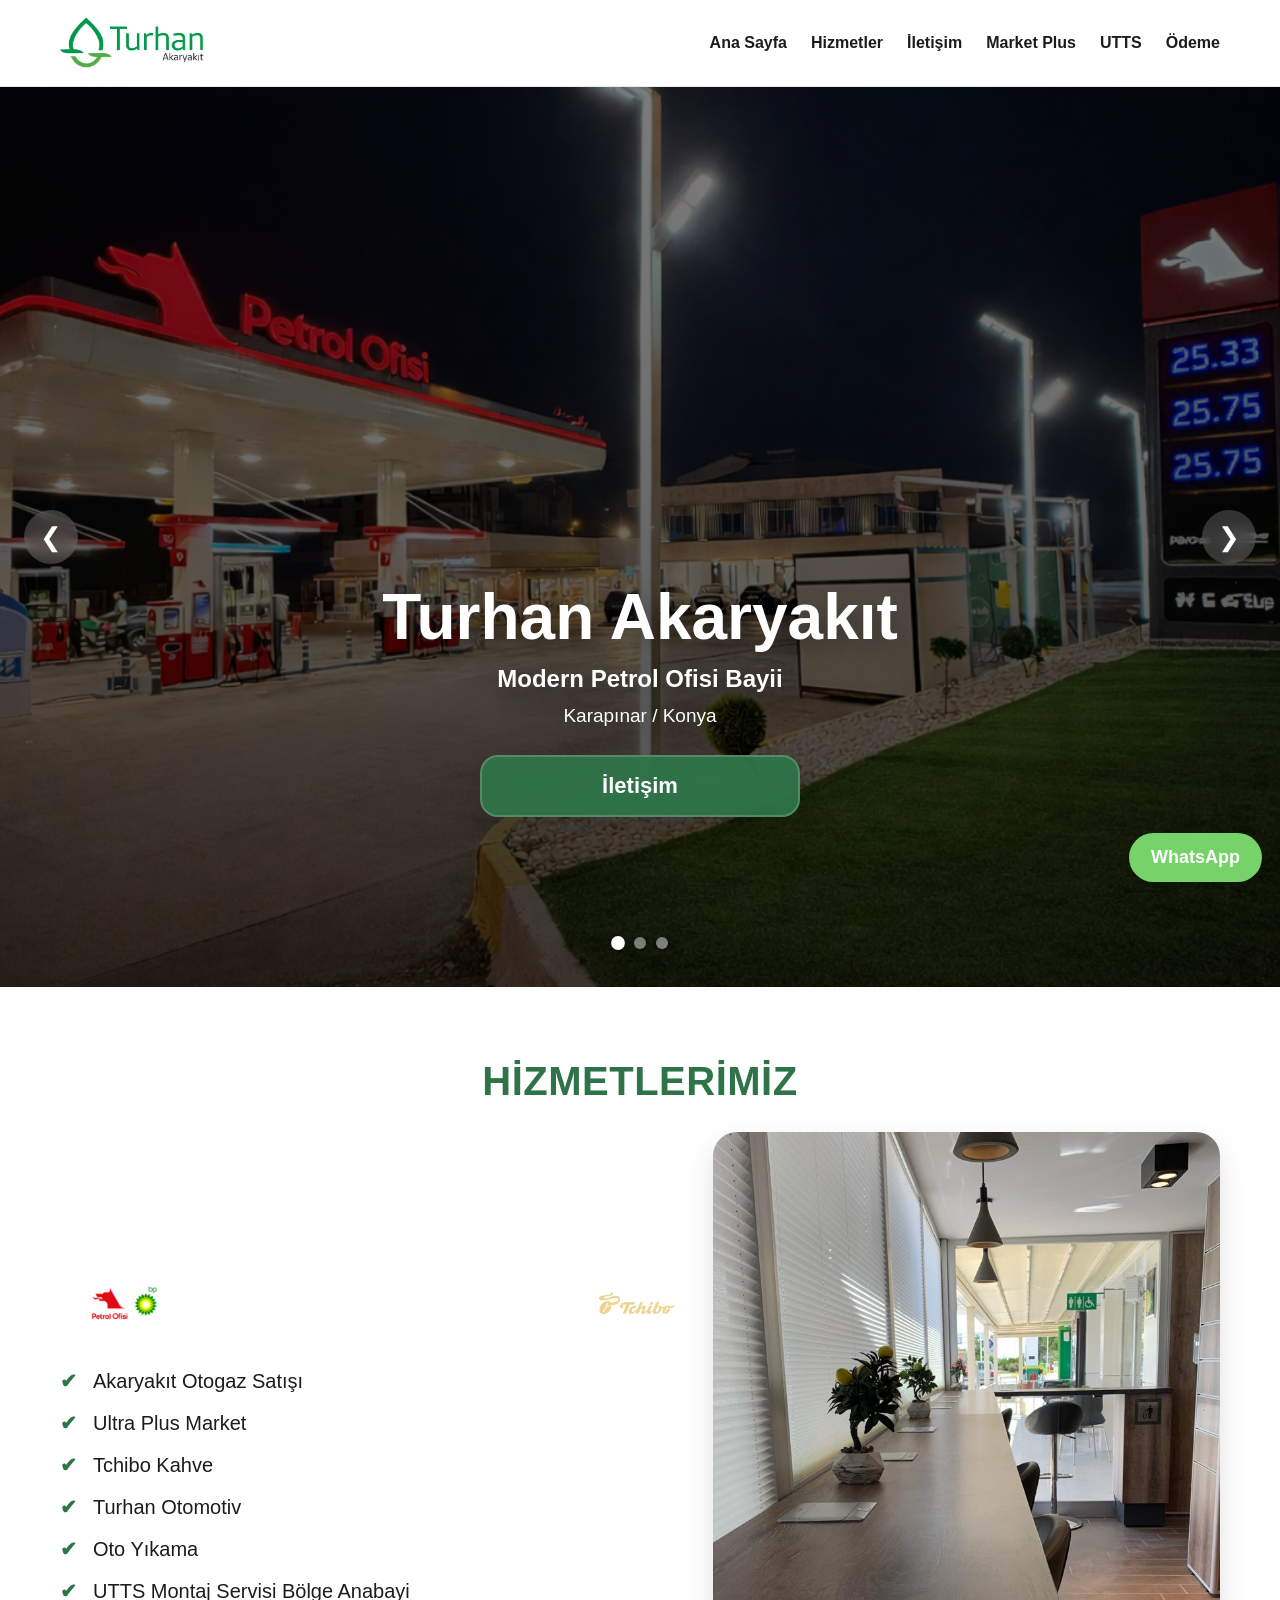
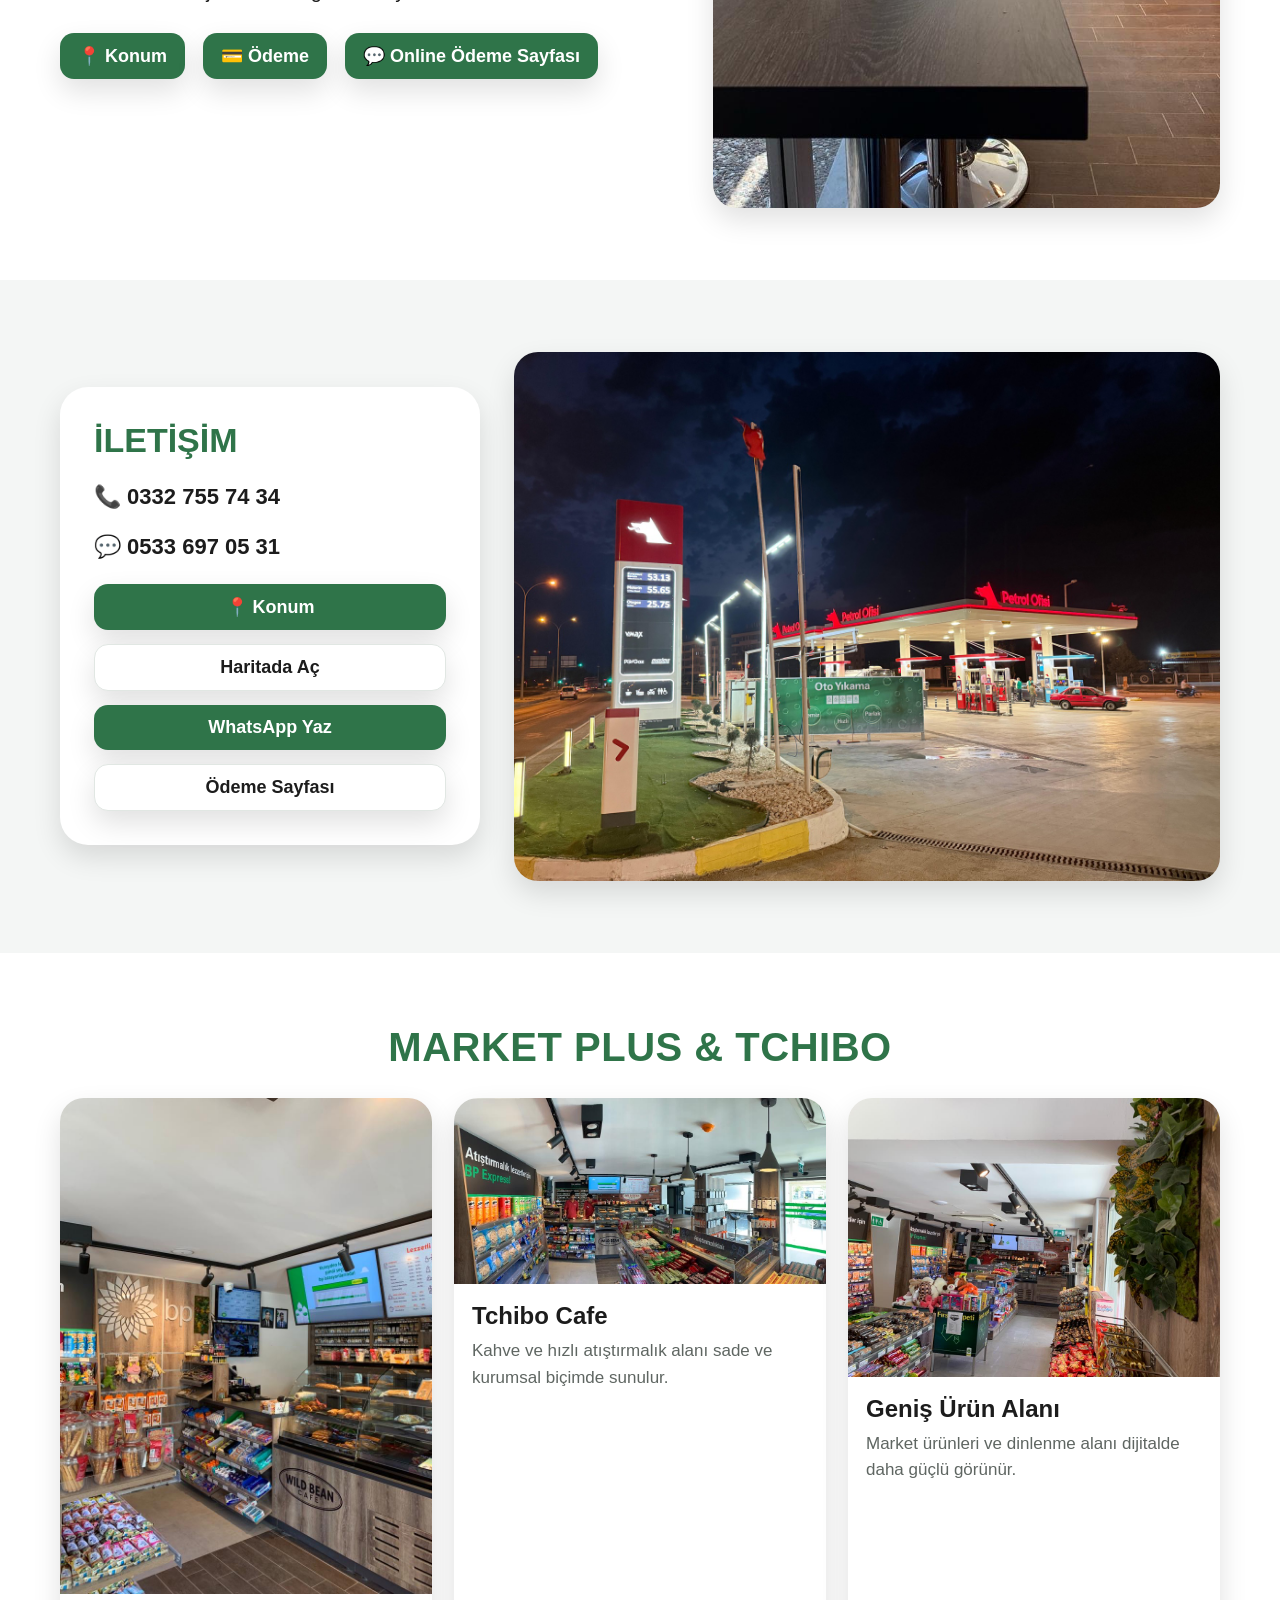
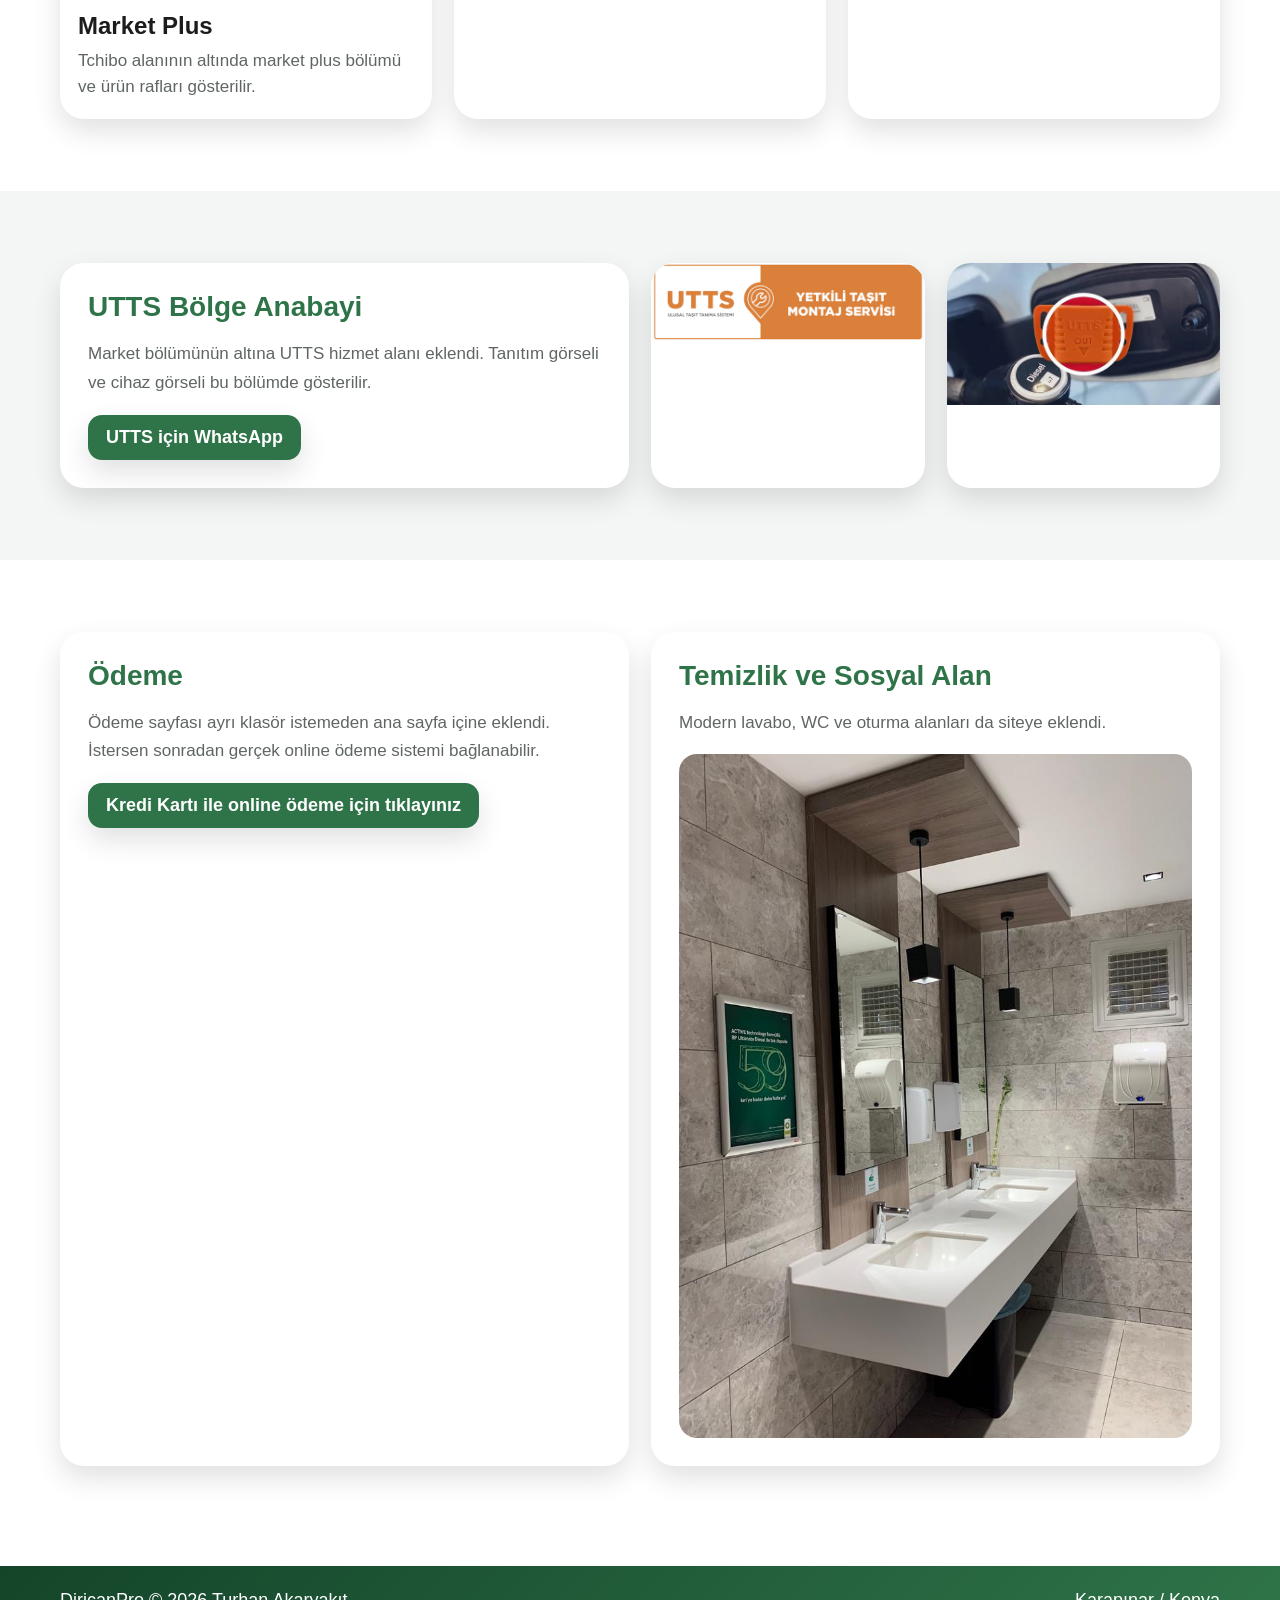
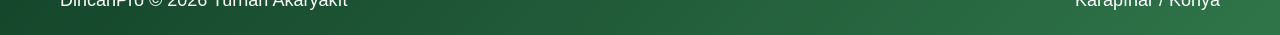
<file: index.html>
<!DOCTYPE html>
<html lang="tr">
<head>
  <meta charset="UTF-8">
  <meta name="viewport" content="width=device-width, initial-scale=1.0">
  <title>Turhan Akaryakıt | Karapınar / Konya</title>
  <meta name="description" content="Turhan Akaryakıt - Akaryakıt, Market Plus, Tchibo, UTTS ve iletişim bilgileri.">
  <style>
    :root{
      --green:#2f7449;
      --green-dark:#245d3a;
      --bg:#f4f6f5;
      --text:#1c1c1c;
      --muted:#5f6662;
      --radius:24px;
      --shadow:0 12px 28px rgba(0,0,0,.12);
    }

    *{box-sizing:border-box}
    html{scroll-behavior:smooth}
    body{margin:0;font-family:Arial,Helvetica,sans-serif;background:#fff;color:var(--text)}
    img{max-width:100%;display:block}
    a{text-decoration:none;color:inherit}
    .container{width:min(1160px,92%);margin:auto}

    .topbar{
      position:sticky;
      top:0;
      z-index:30;
      background:rgba(255,255,255,.95);
      backdrop-filter:blur(10px);
      border-bottom:1px solid #e8ece9;
    }
    .topbar-inner{
      display:flex;
      align-items:center;
      justify-content:space-between;
      padding:14px 0;
      gap:16px;
    }
    .logo img{height:58px;width:auto}
    .nav{display:flex;gap:24px;align-items:center;font-weight:700}
    .nav a:hover{color:var(--green)}
    .menu-btn{
      display:none;
      border:0;
      background:#eef3ef;
      color:#4c8be7;
      border-radius:16px;
      padding:12px 14px;
      font-size:22px;
      cursor:pointer;
    }

    .hero{
      position:relative;
      min-height:900px;
      overflow:hidden;
      background:#000;
    }
    .hero-slider{
      position:absolute;
      inset:0;
      z-index:0;
    }
    .hero-slide{
      position:absolute;
      inset:0;
      opacity:0;
      transition:opacity 1s ease;
    }
    .hero-slide.active{opacity:1}
    .hero-slide img{
      width:100%;
      height:100%;
      object-fit:cover;
      object-position:center center;
      filter:brightness(.55);
      transform:scale(1.03);
      transition:transform 6s ease;
    }
    .hero-slide.active img{
      transform:scale(1);
    }
    .hero-overlay{
      position:absolute;
      inset:0;
      z-index:1;
      background:linear-gradient(to bottom, rgba(0,0,0,.12) 0%, rgba(0,0,0,.20) 35%, rgba(0,0,0,.48) 100%);
    }
    .hero-content{
      position:relative;
      z-index:2;
      min-height:900px;
      display:flex;
      flex-direction:column;
      align-items:center;
      justify-content:flex-end;
      text-align:center;
      color:#fff;
      padding:0 0 170px;
    }
    .hero h1{
      font-size:64px;
      line-height:1.05;
      margin:0 0 14px;
      text-shadow:0 8px 24px rgba(0,0,0,.35);
    }
    .hero h2{
      font-size:24px;
      margin:0 0 12px;
      text-shadow:0 8px 24px rgba(0,0,0,.35);
    }
    .hero p{
      font-size:19px;
      margin:0 0 28px;
      text-shadow:0 8px 24px rgba(0,0,0,.35);
    }
    .hero .cta{
      display:inline-flex;
      align-items:center;
      justify-content:center;
      min-width:320px;
      max-width:90%;
      padding:16px 28px;
      font-size:22px;
      font-weight:800;
      border-radius:18px;
      background:rgba(47,116,73,.95);
      color:#fff;
      box-shadow:var(--shadow);
      border:2px solid rgba(255,255,255,.18);
    }

    .hero-arrow{
      position:absolute;
      top:50%;
      transform:translateY(-50%);
      z-index:3;
      width:54px;
      height:54px;
      border:none;
      border-radius:50%;
      background:rgba(255,255,255,.18);
      color:#fff;
      font-size:26px;
      cursor:pointer;
      backdrop-filter:blur(8px);
      transition:.2s ease;
    }
    .hero-arrow:hover{background:rgba(255,255,255,.28)}
    .hero-arrow.prev{left:24px}
    .hero-arrow.next{right:24px}

    .hero-dots{
      position:absolute;
      left:50%;
      bottom:38px;
      transform:translateX(-50%);
      z-index:3;
      display:flex;
      gap:10px;
    }
    .hero-dot{
      width:12px;
      height:12px;
      border-radius:50%;
      border:none;
      background:rgba(255,255,255,.45);
      cursor:pointer;
      transition:.2s ease;
    }
    .hero-dot.active{
      background:#fff;
      transform:scale(1.15);
    }

    .section{padding:72px 0}
    .section.alt{background:var(--bg)}
    .section-title{
      text-align:center;
      color:var(--green);
      font-size:40px;
      font-weight:800;
      letter-spacing:.5px;
      margin:0 0 28px;
    }

    .services-wrap{
      display:grid;
      grid-template-columns:1.1fr .9fr;
      gap:34px;
      align-items:center;
    }
    .brand-row{
      display:flex;
      align-items:center;
      justify-content:space-between;
      gap:26px;
      margin-bottom:20px;
    }
    .brand-row img{max-height:84px;object-fit:contain}
    .brand-row .po{max-width:310px}
    .brand-row .bp{max-width:180px}
    .brand-row .tchibo{max-width:250px}

    .service-list{
      margin:0 0 26px;
      padding:0;
      list-style:none;
      font-size:20px;
      line-height:1.6;
    }
    .service-list li{
      display:flex;
      gap:16px;
      align-items:flex-start;
      margin:10px 0;
    }
    .service-list li::before{
      content:'✔';
      color:var(--green);
      font-weight:900;
    }

    .action-row{display:flex;gap:18px;flex-wrap:wrap}
    .btn{
      display:inline-flex;
      align-items:center;
      justify-content:center;
      padding:12px 18px;
      border-radius:14px;
      font-size:18px;
      font-weight:800;
      box-shadow:var(--shadow);
    }
    .btn.green{background:var(--green);color:#fff}
    .btn.light{background:#fff;border:1px solid #e1e7e3}

    .card-photo img{
      border-radius:24px;
      box-shadow:var(--shadow);
    }

    .contact-grid{
      display:grid;
      grid-template-columns:420px 1fr;
      gap:34px;
      align-items:center;
    }
    .contact-box{
      background:#fff;
      border-radius:28px;
      box-shadow:var(--shadow);
      padding:34px;
    }
    .contact-box h3{
      font-size:34px;
      color:var(--green);
      margin:0 0 18px;
    }
    .contact-item{
      font-size:22px;
      font-weight:800;
      margin:24px 0;
    }
    .contact-actions{
      display:grid;
      gap:14px;
      margin-top:20px;
    }

    .cards{
      display:grid;
      grid-template-columns:repeat(3,1fr);
      gap:22px;
    }
    .card{
      background:#fff;
      border-radius:24px;
      box-shadow:var(--shadow);
      overflow:hidden;
    }
    .card .p{padding:18px}
    .card h4{
      font-size:24px;
      margin:0 0 8px;
    }
    .card p{
      font-size:17px;
      color:var(--muted);
      line-height:1.55;
      margin:0;
    }

    .two-col{
      display:grid;
      grid-template-columns:1fr 1fr;
      gap:22px;
    }
    .info{
      background:#fff;
      border-radius:24px;
      box-shadow:var(--shadow);
      padding:28px;
    }
    .info h3{
      margin:0 0 12px;
      font-size:28px;
      color:var(--green);
    }
    .info p{
      font-size:17px;
      line-height:1.7;
      color:var(--muted);
    }
    .info img{
      border-radius:18px;
      margin-top:16px;
    }

    .floating-wa{
      position:fixed;
      right:18px;
      bottom:18px;
      z-index:22;
      background:#75d36a;
      color:#fff;
      padding:14px 22px;
      border-radius:999px;
      font-size:18px;
      font-weight:900;
      box-shadow:var(--shadow);
    }

    .footer{
      background:linear-gradient(135deg,#14452a,#2f7449);
      color:#fff;
      padding:24px 0;
      margin-top:28px;
    }
    .footer-inner{
      display:flex;
      justify-content:space-between;
      gap:18px;
      align-items:center;
      font-size:18px;
    }

    @media (max-width:980px){
      .nav{
        display:none;
        position:absolute;
        top:86px;
        left:4%;
        right:4%;
        background:#fff;
        border-radius:18px;
        box-shadow:var(--shadow);
        padding:16px;
        flex-direction:column;
        align-items:flex-start;
      }
      .nav.open{display:flex}
      .menu-btn{display:block}
      .logo img{height:46px}

      .hero{min-height:980px}
      .hero-content{
        min-height:980px;
        padding:0 0 220px;
      }
      .hero h1{font-size:42px}
      .hero h2{font-size:22px}
      .hero p{font-size:17px}
      .hero .cta{
        min-width:0;
        width:auto;
        font-size:18px;
        padding:14px 24px;
      }
      .hero-arrow{
        width:46px;
        height:46px;
        font-size:22px;
      }
      .hero-arrow.prev{left:12px}
      .hero-arrow.next{right:12px}

      .section{padding:54px 0}
      .section-title{font-size:30px}
      .services-wrap,.contact-grid,.cards,.two-col{grid-template-columns:1fr}
      .brand-row{justify-content:center;flex-wrap:wrap}
      .brand-row .po,.brand-row .bp,.brand-row .tchibo{max-width:180px}
      .service-list{font-size:18px}
      .btn{font-size:16px;padding:12px 16px}
      .contact-box h3{font-size:28px}
      .contact-item{font-size:20px}
      .card h4{font-size:22px}
      .card p,.info p{font-size:16px}
      .info h3{font-size:24px}
      .floating-wa{font-size:16px;padding:12px 18px}
      .footer-inner{flex-direction:column;text-align:center}
    }
  </style>
</head>
<body>
  <header class="topbar">
    <div class="container topbar-inner">
      <a class="logo" href="#anasayfa"><img src="turhan-logo.png" alt="Turhan Akaryakıt logo"></a>
      <nav class="nav" id="nav">
        <a href="#anasayfa">Ana Sayfa</a>
        <a href="#hizmetler">Hizmetler</a>
        <a href="#iletisim">İletişim</a>
        <a href="#market">Market Plus</a>
        <a href="#utts">UTTS</a>
        <a href="#odeme">Ödeme</a>
      </nav>
      <button class="menu-btn" id="menuBtn">☰</button>
    </div>
  </header>

  <section class="hero" id="anasayfa">
    <div class="hero-slider">
      <div class="hero-slide active"><img src="station-2.png" alt="Turhan Akaryakıt istasyon görünümü"></div>
      <div class="hero-slide"><img src="station-1.jpeg" alt="Turhan Akaryakıt istasyon görünümü 2"></div>
      <div class="hero-slide"><img src="market-2.jpeg" alt="Market alanı"></div>
    </div>

    <div class="hero-overlay"></div>

    <button class="hero-arrow prev" id="prevSlide">&#10094;</button>
    <button class="hero-arrow next" id="nextSlide">&#10095;</button>

    <div class="hero-dots" id="heroDots">
      <button class="hero-dot active" data-slide="0"></button>
      <button class="hero-dot" data-slide="1"></button>
      <button class="hero-dot" data-slide="2"></button>
    </div>

    <div class="container hero-content">
      <h1>Turhan Akaryakıt</h1>
      <h2>Modern Petrol Ofisi Bayii</h2>
      <p>Karapınar / Konya</p>
      <a class="cta" href="#iletisim">İletişim</a>
    </div>
  </section>

  <section class="section" id="hizmetler">
    <div class="container">
      <h3 class="section-title">HİZMETLERİMİZ</h3>
      <div class="services-wrap">
        <div>
          <div class="brand-row">
            <img class="po" src="bp-po.png" alt="Petrol Ofisi ve BP">
            <img class="tchibo" src="tchibo-logo.png" alt="Tchibo">
          </div>
          <ul class="service-list">
            <li>Akaryakıt Otogaz Satışı</li>
            <li>Ultra Plus Market</li>
            <li>Tchibo Kahve</li>
            <li>Turhan Otomotiv</li>
            <li>Oto Yıkama</li>
            <li>UTTS Montaj Servisi Bölge Anabayi</li>
          </ul>
          <div class="action-row">
            <a class="btn green" href="https://maps.app.goo.gl/qP37bb31LNHwsw4eA?g_st=ic" target="_blank">📍 Konum</a>
            <a class="btn green" href="#odeme">💳 Ödeme</a>
            <a class="btn green" href="https://turhanpetrol.com/odeme" target="_blank">💬 Online Ödeme Sayfası</a>
          </div>
        </div>
        <div class="card-photo"><img src="cafe-1.jpeg" alt="Cafe alanı"></div>
      </div>
    </div>
  </section>

  <section class="section alt" id="iletisim">
    <div class="container contact-grid">
      <div class="contact-box">
        <h3>İLETİŞİM</h3>
        <div class="contact-item">📞 0332 755 74 34</div>
        <div class="contact-item">💬 0533 697 05 31</div>
        <div class="contact-actions">
          <a class="btn green" href="https://maps.app.goo.gl/qP37bb31LNHwsw4eA?g_st=ic" target="_blank">📍 Konum</a>
          <a class="btn light" href="https://maps.app.goo.gl/qP37bb31LNHwsw4eA?g_st=ic" target="_blank">Haritada Aç</a>
          <a class="btn green" href="https://wa.me/905336970531" target="_blank">WhatsApp Yaz</a>
          <a class="btn light" href="https://turhanpetrol.com/odeme" target="_blank">Ödeme Sayfası</a>
        </div>
      </div>
      <div class="card-photo"><img src="station-1.jpeg" alt="İstasyon fotoğrafı"></div>
    </div>
  </section>

  <section class="section" id="market">
    <div class="container">
      <h3 class="section-title">MARKET PLUS &amp; TCHIBO</h3>
      <div class="cards">
        <div class="card">
          <img src="market-1.jpeg" alt="Market görseli 1">
          <div class="p">
            <h4>Market Plus</h4>
            <p>Tchibo alanının altında market plus bölümü ve ürün rafları gösterilir.</p>
          </div>
        </div>
        <div class="card">
          <img src="market-2.jpeg" alt="Market görseli 2">
          <div class="p">
            <h4>Tchibo Cafe</h4>
            <p>Kahve ve hızlı atıştırmalık alanı sade ve kurumsal biçimde sunulur.</p>
          </div>
        </div>
        <div class="card">
          <img src="market-3.jpeg" alt="Market görseli 3">
          <div class="p">
            <h4>Geniş Ürün Alanı</h4>
            <p>Market ürünleri ve dinlenme alanı dijitalde daha güçlü görünür.</p>
          </div>
        </div>
      </div>
    </div>
  </section>

  <section class="section alt" id="utts">
    <div class="container two-col">
      <div class="info">
        <h3>UTTS Bölge Anabayi</h3>
        <p>Market bölümünün altına UTTS hizmet alanı eklendi. Tanıtım görseli ve cihaz görseli bu bölümde gösterilir.</p>
        <a class="btn green" href="https://wa.me/905336970531" target="_blank">UTTS için WhatsApp</a>
      </div>
      <div class="cards" style="grid-template-columns:1fr 1fr">
        <div class="card"><img src="utts-banner.png" alt="UTTS banner"></div>
        <div class="card"><img src="utts-device.jpeg" alt="UTTS cihazı"></div>
      </div>
    </div>
  </section>

  <section class="section" id="odeme">
    <div class="container two-col">
      <div class="info">
        <h3>Ödeme</h3>
        <p>Ödeme sayfası ayrı klasör istemeden ana sayfa içine eklendi. İstersen sonradan gerçek online ödeme sistemi bağlanabilir.</p>
        <a class="btn green" href="https://turhanpetrol.com/odeme" target="_blank">Kredi Kartı ile online ödeme için tıklayınız</a>
      </div>
      <div class="info">
        <h3>Temizlik ve Sosyal Alan</h3>
        <p>Modern lavabo, WC ve oturma alanları da siteye eklendi.</p>
        <img src="wc-1.jpeg" alt="Lavabo alanı">
      </div>
    </div>
  </section>

  <footer class="footer">
    <div class="container footer-inner">
      <span>DiricanPro © 2026 Turhan Akaryakıt</span>
      <span>Karapınar / Konya</span>
    </div>
  </footer>

  <a class="floating-wa" href="https://wa.me/905336970531" target="_blank">WhatsApp</a>

  <script>
    const menuBtn = document.getElementById('menuBtn');
    const nav = document.getElementById('nav');
    menuBtn.addEventListener('click', () => nav.classList.toggle('open'));

    const slides = document.querySelectorAll('.hero-slide');
    const dots = document.querySelectorAll('.hero-dot');
    const prevBtn = document.getElementById('prevSlide');
    const nextBtn = document.getElementById('nextSlide');
    let currentSlide = 0;
    let slideInterval;

    function showSlide(index){
      slides.forEach((slide, i) => {
        slide.classList.toggle('active', i === index);
        dots[i].classList.toggle('active', i === index);
      });
      currentSlide = index;
    }

    function nextSlide(){
      let newIndex = (currentSlide + 1) % slides.length;
      showSlide(newIndex);
    }

    function prevSlideFunc(){
      let newIndex = (currentSlide - 1 + slides.length) % slides.length;
      showSlide(newIndex);
    }

    function startSlider(){
      slideInterval = setInterval(nextSlide, 4000);
    }

    function resetSlider(){
      clearInterval(slideInterval);
      startSlider();
    }

    nextBtn.addEventListener('click', () => {
      nextSlide();
      resetSlider();
    });

    prevBtn.addEventListener('click', () => {
      prevSlideFunc();
      resetSlider();
    });

    dots.forEach(dot => {
      dot.addEventListener('click', () => {
        showSlide(parseInt(dot.dataset.slide));
        resetSlider();
      });
    });

    startSlider();
  </script>
</body>
</html>
</file>
